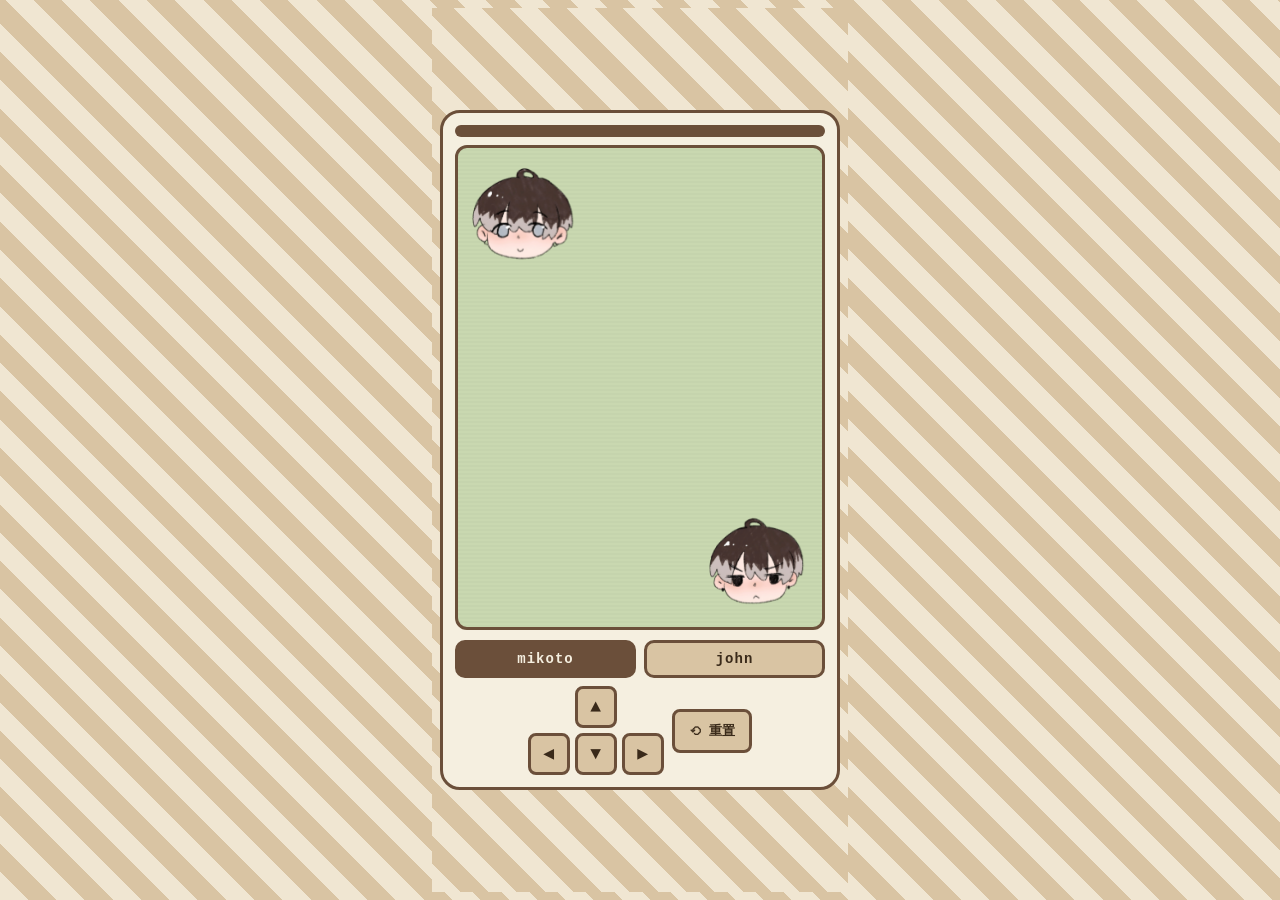
<file: index.html>
<!DOCTYPE html>
<html lang="zh-CN">
<head>
  <meta charset="UTF-8">
  <meta name="viewport" content="width=device-width, initial-scale=1.0, maximum-scale=1.0, user-scalable=no, viewport-fit=cover">
  <title>电子宠物机 · mikoto &amp; john</title>
  <link rel="stylesheet" href="style.css">
</head>
<body>

<div class="pet-machine">
  <div class="machine-header"></div>

  <div class="screen" id="screen">
    <div class="character" id="charA" data-name="mikoto">
      <div class="bubble" id="bubbleA">你好呀~</div>
      <div class="anger-mark">💢</div>
      <div class="bounce-inner">
        <img id="imgA" alt="mikoto">
      </div>
    </div>
    <div class="character" id="charB" data-name="john">
      <div class="bubble" id="bubbleB">嗨！</div>
      <div class="anger-mark">💢</div>
      <div class="bounce-inner">
        <img id="imgB" alt="john">
      </div>
    </div>
  </div>

  <div class="control-area">
    <div class="char-select-row">
      <button class="char-btn active" id="btnSelectA" data-target="A">mikoto</button>
      <button class="char-btn" id="btnSelectB" data-target="B">john</button>
    </div>

    <div class="bottom-row">
      <div class="dpad">
        <button class="up" data-dir="up">▲</button>
        <button class="left" data-dir="left">◀</button>
        <button class="down" data-dir="down">▼</button>
        <button class="right" data-dir="right">▶</button>
      </div>
      <button class="reset-btn" id="resetBtn">⟲ 重置</button>
    </div>
  </div>
</div>

<script src="script.js"></script>
</body>
</html>
</file>
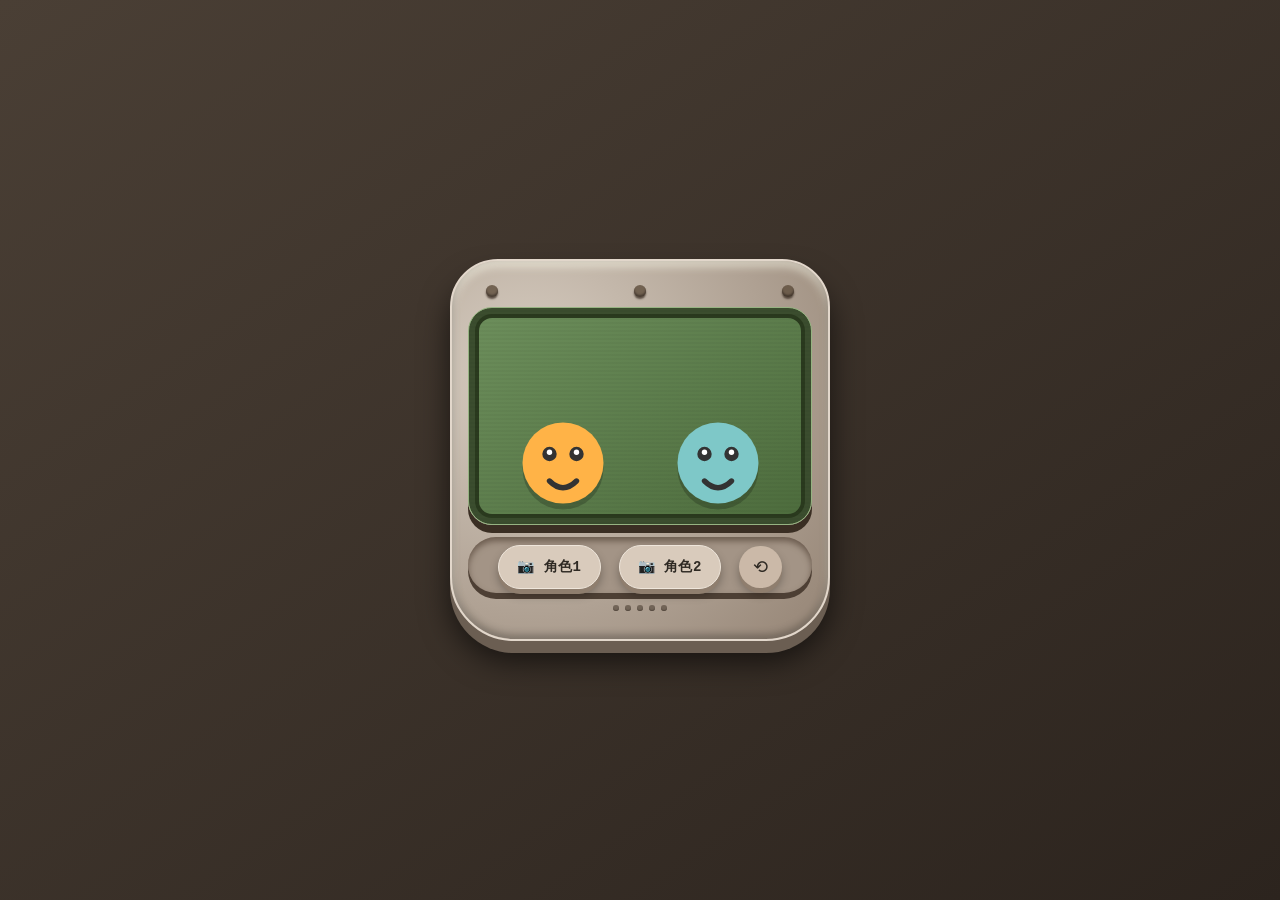
<file: deepseek_html_20260913_54193c.html>
<!DOCTYPE html>
<html lang="en">
<head>
  <meta charset="UTF-8">
  <meta name="viewport" content="width=device-width, initial-scale=1.0, maximum-scale=1.0, user-scalable=no, viewport-fit=cover">
  <title>电子宠物机 · 蹦跳双人</title>
  <style>
    * {
      box-sizing: border-box;
      -webkit-tap-highlight-color: transparent;
      user-select: none;
    }
    body {
      margin: 0;
      min-height: 100vh;
      background: linear-gradient(145deg, #4a3f35 0%, #2c241e 100%);
      display: flex;
      justify-content: center;
      align-items: center;
      font-family: 'Courier New', 'Press Start 2P', 'VT323', monospace;
      padding: 12px;
    }
    /* 电子宠物机外壳 */
    .pet-machine {
      width: 100%;
      max-width: 380px;
      background: #b7a99a;
      background-image: radial-gradient(circle at 20% 30%, #d8cec2 0%, #9b8b7c 90%);
      border-radius: 48px 48px 64px 64px;
      padding: 24px 16px 28px;
      box-shadow: 
        0 12px 0 #6b5e52,
        0 20px 30px rgba(0,0,0,0.6),
        inset 0 -4px 8px rgba(0,0,0,0.3),
        inset 0 6px 8px rgba(255,255,240,0.5);
      border: 2px solid #e2d7cb;
      position: relative;
      transition: transform 0.1s;
    }
    /* 顶部装饰按钮 */
    .machine-top-buttons {
      display: flex;
      justify-content: space-between;
      padding: 0 18px 10px;
      opacity: 0.8;
    }
    .machine-top-buttons span {
      display: inline-block;
      width: 12px;
      height: 12px;
      background: #5f4e3c;
      border-radius: 50%;
      box-shadow: inset 0 -2px 2px #2a1f16, 0 2px 2px #3f3228;
    }
    /* 屏幕区域 */
    .screen {
      background: #7b9e6b;
      background: linear-gradient(145deg, #6d8f5c, #4c6b3c);
      border-radius: 24px;
      padding: 20px 16px 16px;
      box-shadow: 
        inset 0 0 0 6px #3b4d2e,
        inset 0 0 0 10px #2a3a1e,
        0 8px 0 #3a2e23;
      border: 1px solid #96b382;
      position: relative;
      margin-bottom: 12px;
    }
    /* 像素感网格/反光 */
    .screen::after {
      content: "";
      position: absolute;
      top: 0; left: 0; right: 0; bottom: 0;
      background: repeating-linear-gradient(0deg, rgba(0,0,0,0.03) 0px, rgba(0,0,0,0.03) 2px, transparent 2px, transparent 4px);
      pointer-events: none;
      border-radius: 24px;
    }
    /* 角色舞台 */
    .stage {
      display: flex;
      justify-content: space-around;
      align-items: flex-end;
      min-height: 180px;
      position: relative;
      z-index: 2;
      padding: 0 4px;
      gap: 8px;
    }
    /* 单个角色容器 */
    .character-wrapper {
      position: relative;
      display: flex;
      flex-direction: column;
      align-items: center;
      cursor: pointer;
      transition: transform 0.1s;
      flex: 1;
      max-width: 120px;
    }
    .character-wrapper:active {
      transform: scale(0.96);
    }
    /* 图片包裹层，用于蹦跳动画 */
    .bounce-box {
      display: flex;
      justify-content: center;
      align-items: center;
      width: 90px;
      height: 90px;
      animation: bounce 1.2s infinite ease-in-out;
      transform-origin: center bottom;
    }
    .character-wrapper:nth-child(2) .bounce-box {
      animation-delay: 0.4s;
      animation-duration: 1.4s;
    }
    @keyframes bounce {
      0%, 100% { transform: translateY(0) scale(1, 1); }
      30% { transform: translateY(-14px) scale(1.02, 0.98); }
      50% { transform: translateY(-18px) scale(0.98, 1.02); }
      70% { transform: translateY(-8px) scale(1.01, 0.99); }
    }
    /* 生气状态时动画更快更抖 */
    .character-wrapper.angry .bounce-box {
      animation: angryShake 0.25s infinite alternate;
    }
    @keyframes angryShake {
      0% { transform: translateY(-2px) rotate(-3deg); }
      100% { transform: translateY(2px) rotate(3deg); }
    }
    /* 角色图片 */
    .character-img {
      width: 100%;
      height: 100%;
      object-fit: contain;
      image-rendering: crisp-edges;
      filter: drop-shadow(0 6px 0 rgba(0,0,0,0.2));
      transition: filter 0.2s;
      pointer-events: none;
      border-radius: 50%;
    }
    /* 生气时加红色滤镜 */
    .character-wrapper.angry .character-img {
      filter: drop-shadow(0 0 8px #ff4d4d) brightness(1.1) sepia(0.3) hue-rotate(-20deg);
    }
    /* 气泡对话框 */
    .speech-bubble {
      position: absolute;
      bottom: 100%;
      left: 50%;
      transform: translateX(-50%) translateY(-8px) scale(0.8);
      background: #fef9e7;
      color: #2d2d2d;
      padding: 8px 12px;
      border-radius: 18px;
      font-size: 14px;
      font-weight: bold;
      white-space: nowrap;
      box-shadow: 0 4px 0 #a09b8c, 0 8px 12px rgba(0,0,0,0.3);
      border: 2px solid #4a3f35;
      opacity: 0;
      pointer-events: none;
      transition: opacity 0.2s, transform 0.2s;
      z-index: 999;
      font-family: 'Courier New', monospace;
      letter-spacing: 0.5px;
    }
    .speech-bubble::after {
      content: "";
      position: absolute;
      top: 100%;
      left: 50%;
      margin-left: -8px;
      border: 8px solid transparent;
      border-top-color: #4a3f35;
    }
    .speech-bubble::before {
      content: "";
      position: absolute;
      top: 100%;
      left: 50%;
      margin-left: -6px;
      border: 6px solid transparent;
      border-top-color: #fef9e7;
      z-index: 1;
    }
    .speech-bubble.show {
      opacity: 1;
      transform: translateX(-50%) translateY(-16px) scale(1);
    }
    /* 生气图标装饰 */
    .anger-mark {
      position: absolute;
      top: -10px;
      right: -5px;
      font-size: 24px;
      opacity: 0;
      transition: opacity 0.2s;
      text-shadow: 0 2px 0 #8b0000;
      pointer-events: none;
    }
    .character-wrapper.angry .anger-mark {
      opacity: 1;
      animation: angerPop 0.3s infinite alternate;
    }
    @keyframes angerPop {
      from { transform: scale(0.9) rotate(-5deg); }
      to { transform: scale(1.2) rotate(5deg); }
    }

    /* 底部按钮区 */
    .controls {
      display: flex;
      justify-content: center;
      gap: 18px;
      align-items: center;
      padding: 8px 10px 4px;
      background: #a39486;
      border-radius: 60px;
      box-shadow: inset 0 4px 6px #6b5b4e, 0 6px 0 #4d3f34;
      margin-top: 8px;
      flex-wrap: wrap;
    }
    .upload-btn {
      background: #d9cbbc;
      border: none;
      border-radius: 40px;
      padding: 12px 18px;
      font-family: 'Courier New', monospace;
      font-weight: bold;
      color: #2f2a24;
      font-size: 14px;
      box-shadow: 0 5px 0 #8f7e6e, 0 6px 10px rgba(0,0,0,0.3);
      cursor: pointer;
      transition: all 0.06s linear;
      display: flex;
      align-items: center;
      gap: 6px;
      border: 1px solid #efe6db;
      letter-spacing: 0.5px;
      touch-action: manipulation;
    }
    .upload-btn:active {
      transform: translateY(4px);
      box-shadow: 0 1px 0 #8f7e6e, 0 6px 10px rgba(0,0,0,0.2);
    }
    .upload-btn input {
      display: none;
    }
    .reset-btn {
      background: #cbb9a8;
      border: none;
      border-radius: 50px;
      padding: 12px 14px;
      font-size: 18px;
      box-shadow: 0 5px 0 #8f7e6e, 0 6px 10px rgba(0,0,0,0.3);
      cursor: pointer;
      transition: all 0.06s linear;
      color: #2f2a24;
      touch-action: manipulation;
      display: flex;
      align-items: center;
      justify-content: center;
      line-height: 1;
    }
    .reset-btn:active {
      transform: translateY(4px);
      box-shadow: 0 1px 0 #8f7e6e, 0 6px 10px rgba(0,0,0,0.2);
    }

    /* 底部装饰 */
    .speaker-grill {
      display: flex;
      justify-content: center;
      gap: 6px;
      margin-top: 12px;
      opacity: 0.7;
    }
    .speaker-grill div {
      width: 6px;
      height: 6px;
      background: #5a4d40;
      border-radius: 50%;
      box-shadow: inset 0 -1px 1px #2f251e;
    }

    /* 隐藏的文件输入 */
    #fileInput1, #fileInput2 {
      display: none;
    }
  </style>
</head>
<body>
<div class="pet-machine">
  <!-- 顶部装饰按钮 -->
  <div class="machine-top-buttons">
    <span></span><span></span><span></span>
  </div>

  <!-- 主屏幕 -->
  <div class="screen">
    <div class="stage" id="stage">
      <!-- 角色1 -->
      <div class="character-wrapper" id="char1Wrapper" data-id="1">
        <div class="speech-bubble" id="bubble1">你好呀~</div>
        <div class="anger-mark">💢</div>
        <div class="bounce-box">
          <img class="character-img" id="char1Img" src="data:image/svg+xml,%3Csvg xmlns='http://www.w3.org/2000/svg' viewBox='0 0 100 100'%3E%3Ccircle cx='50' cy='50' r='45' fill='%23FFB347'/%3E%3Ccircle cx='35' cy='40' r='8' fill='%23333'/%3E%3Ccircle cx='65' cy='40' r='8' fill='%23333'/%3E%3Ccircle cx='35' cy='38' r='3' fill='white'/%3E%3Ccircle cx='65' cy='38' r='3' fill='white'/%3E%3Cpath d='M35 70 Q50 85 65 70' stroke='%23333' stroke-width='6' fill='none' stroke-linecap='round'/%3E%3C/svg%3E" alt="角色1">
        </div>
      </div>
      <!-- 角色2 -->
      <div class="character-wrapper" id="char2Wrapper" data-id="2">
        <div class="speech-bubble" id="bubble2">嗨！</div>
        <div class="anger-mark">💢</div>
        <div class="bounce-box">
          <img class="character-img" id="char2Img" src="data:image/svg+xml,%3Csvg xmlns='http://www.w3.org/2000/svg' viewBox='0 0 100 100'%3E%3Ccircle cx='50' cy='50' r='45' fill='%237EC8C8'/%3E%3Ccircle cx='35' cy='40' r='8' fill='%23333'/%3E%3Ccircle cx='65' cy='40' r='8' fill='%23333'/%3E%3Ccircle cx='35' cy='38' r='3' fill='white'/%3E%3Ccircle cx='65' cy='38' r='3' fill='white'/%3E%3Cpath d='M35 70 Q50 85 65 70' stroke='%23333' stroke-width='6' fill='none' stroke-linecap='round'/%3E%3C/svg%3E" alt="角色2">
        </div>
      </div>
    </div>
  </div>

  <!-- 控制区：上传图片、重置 -->
  <div class="controls">
    <button class="upload-btn" id="uploadBtn1">
      📷 角色1
      <input type="file" accept="image/*" id="fileInput1">
    </button>
    <button class="upload-btn" id="uploadBtn2">
      📷 角色2
      <input type="file" accept="image/*" id="fileInput2">
    </button>
    <button class="reset-btn" id="resetBtn" title="重置为默认形象">⟲</button>
  </div>

  <!-- 扬声器装饰 -->
  <div class="speaker-grill">
    <div></div><div></div><div></div><div></div><div></div>
  </div>
</div>

<script>
  (function(){
    // ---------- 角色状态管理 ----------
    const charWrappers = {
      1: document.getElementById('char1Wrapper'),
      2: document.getElementById('char2Wrapper')
    };
    const charImgs = {
      1: document.getElementById('char1Img'),
      2: document.getElementById('char2Img')
    };
    const bubbles = {
      1: document.getElementById('bubble1'),
      2: document.getElementById('bubble2')
    };

    // 每个角色的点击计数、生气阈值、气泡定时器
    const state = {
      1: { clickCount: 0, isAngry: false, bubbleTimer: null, angerTimer: null },
      2: { clickCount: 0, isAngry: false, bubbleTimer: null, angerTimer: null }
    };

    // 对话文案池
    const normalTexts = [
      '嘻嘻~', '你好呀！', '今天天气不错', '要一起玩吗？', 
      '啾啾~', '抱抱！', '(*^▽^*)', '你点我干嘛~'
    ];
    const angryTexts = [
      '别点了！', '生气了😠', '再点就咬你！', '哼！', 
      '烦死了！', '走开啦！', '💢💢💢', '不理你了！'
    ];

    // 生气阈值：点击多少次变生气
    const ANGRY_THRESHOLD = 4;
    // 生气后如果一段时间没点击，自动恢复
    const ANGER_COOLDOWN = 4000; // 4秒

    // ---------- 工具函数 ----------
    function getRandomItem(arr) {
      return arr[Math.floor(Math.random() * arr.length)];
    }

    // 显示气泡
    function showBubble(charId, text) {
      const bubble = bubbles[charId];
      if (!bubble) return;
      // 清除之前的定时器
      if (state[charId].bubbleTimer) {
        clearTimeout(state[charId].bubbleTimer);
        state[charId].bubbleTimer = null;
      }
      bubble.textContent = text;
      bubble.classList.add('show');
      // 2.2秒后自动隐藏
      state[charId].bubbleTimer = setTimeout(() => {
        bubble.classList.remove('show');
        state[charId].bubbleTimer = null;
      }, 2200);
    }

    // 设置生气状态
    function setAngry(charId, angry) {
      const wrapper = charWrappers[charId];
      const st = state[charId];
      if (!wrapper || !st) return;

      if (angry) {
        wrapper.classList.add('angry');
        st.isAngry = true;
        // 清除之前的恢复定时器
        if (st.angerTimer) {
          clearTimeout(st.angerTimer);
          st.angerTimer = null;
        }
        // 设定一段时间后自动消气
        st.angerTimer = setTimeout(() => {
          setAngry(charId, false);
          // 消气时重置点击计数
          st.clickCount = 0;
          // 可选：显示消气气泡
          showBubble(charId, '哼…原谅你了');
        }, ANGER_COOLDOWN);
      } else {
        wrapper.classList.remove('angry');
        st.isAngry = false;
        // 清除恢复定时器
        if (st.angerTimer) {
          clearTimeout(st.angerTimer);
          st.angerTimer = null;
        }
      }
    }

    // 处理角色点击
    function handleCharacterClick(charId) {
      const st = state[charId];
      if (!st) return;

      // 如果当前是生气状态，直接显示生气文本并重置计时器（延长生气）
      if (st.isAngry) {
        st.clickCount += 1; // 增加计数但无实际作用，仅保持
        showBubble(charId, getRandomItem(angryTexts));
        // 延长生气时间：重置angerTimer
        if (st.angerTimer) {
          clearTimeout(st.angerTimer);
        }
        st.angerTimer = setTimeout(() => {
          setAngry(charId, false);
          st.clickCount = 0;
          showBubble(charId, '哼…原谅你了');
        }, ANGER_COOLDOWN);
        return;
      }

      // 正常状态：增加点击计数
      st.clickCount += 1;

      // 判断是否达到生气阈值
      if (st.clickCount >= ANGRY_THRESHOLD) {
        // 生气！
        setAngry(charId, true);
        showBubble(charId, getRandomItem(angryTexts));
        // 注意：setAngry 里会设置 angerTimer，但我们需要保留点击计数直到消气重置
        // 不过 setAngry 中触发的恢复会重置点击计数，ok
        // 但这里还要保证生气时如果又点击会延长（上面已经处理）
      } else {
        // 正常显示对话
        showBubble(charId, getRandomItem(normalTexts));
      }
    }

    // ---------- 绑定点击事件（触摸+鼠标） ----------
    function bindCharacterEvents(charId) {
      const wrapper = charWrappers[charId];
      if (!wrapper) return;

      const clickHandler = (e) => {
        e.preventDefault();
        e.stopPropagation();
        handleCharacterClick(charId);
      };

      // 使用 touchstart 和 mousedown 兼容，避免延迟；用 pointerdown 更统一
      wrapper.addEventListener('pointerdown', clickHandler);
      // 防止移动端双击缩放（已在meta中禁止）
    }

    // 初始化两个角色的事件
    bindCharacterEvents(1);
    bindCharacterEvents(2);

    // ---------- 图片上传 ----------
    const fileInput1 = document.getElementById('fileInput1');
    const fileInput2 = document.getElementById('fileInput2');
    const uploadBtn1 = document.getElementById('uploadBtn1');
    const uploadBtn2 = document.getElementById('uploadBtn2');

    // 点击按钮触发文件选择
    uploadBtn1.addEventListener('click', (e) => {
      e.preventDefault();
      fileInput1.click();
    });
    uploadBtn2.addEventListener('click', (e) => {
      e.preventDefault();
      fileInput2.click();
    });

    // 处理文件选择
    function handleFileUpload(input, charId) {
      input.addEventListener('change', (event) => {
        const file = event.target.files[0];
        if (!file) return;
        const reader = new FileReader();
        reader.onload = (e) => {
          const dataUrl = e.target.result;
          if (charImgs[charId]) {
            charImgs[charId].src = dataUrl;
          }
          // 保存到 localStorage
          try {
            localStorage.setItem(`pet_char_${charId}`, dataUrl);
          } catch (err) {
            console.warn('图片太大，无法保存到localStorage', err);
          }
        };
        reader.readAsDataURL(file);
        // 清空 input 值，以便再次选择同一文件也能触发 change
        input.value = '';
      });
    }

    handleFileUpload(fileInput1, 1);
    handleFileUpload(fileInput2, 2);

    // 加载时读取 localStorage 中的自定义图片
    function loadSavedImages() {
      [1, 2].forEach(charId => {
        try {
          const saved = localStorage.getItem(`pet_char_${charId}`);
          if (saved && charImgs[charId]) {
            charImgs[charId].src = saved;
          }
        } catch (err) { /* ignore */ }
      });
    }
    loadSavedImages();

    // ---------- 重置为默认形象 ----------
    const resetBtn = document.getElementById('resetBtn');
    resetBtn.addEventListener('click', () => {
      // 默认 SVG 数据
      const defaultSvg1 = "data:image/svg+xml,%3Csvg xmlns='http://www.w3.org/2000/svg' viewBox='0 0 100 100'%3E%3Ccircle cx='50' cy='50' r='45' fill='%23FFB347'/%3E%3Ccircle cx='35' cy='40' r='8' fill='%23333'/%3E%3Ccircle cx='65' cy='40' r='8' fill='%23333'/%3E%3Ccircle cx='35' cy='38' r='3' fill='white'/%3E%3Ccircle cx='65' cy='38' r='3' fill='white'/%3E%3Cpath d='M35 70 Q50 85 65 70' stroke='%23333' stroke-width='6' fill='none' stroke-linecap='round'/%3E%3C/svg%3E";
      const defaultSvg2 = "data:image/svg+xml,%3Csvg xmlns='http://www.w3.org/2000/svg' viewBox='0 0 100 100'%3E%3Ccircle cx='50' cy='50' r='45' fill='%237EC8C8'/%3E%3Ccircle cx='35' cy='40' r='8' fill='%23333'/%3E%3Ccircle cx='65' cy='40' r='8' fill='%23333'/%3E%3Ccircle cx='35' cy='38' r='3' fill='white'/%3E%3Ccircle cx='65' cy='38' r='3' fill='white'/%3E%3Cpath d='M35 70 Q50 85 65 70' stroke='%23333' stroke-width='6' fill='none' stroke-linecap='round'/%3E%3C/svg%3E";
      
      charImgs[1].src = defaultSvg1;
      charImgs[2].src = defaultSvg2;
      
      // 移除保存的图片
      localStorage.removeItem('pet_char_1');
      localStorage.removeItem('pet_char_2');

      // 重置生气状态和计数
      [1, 2].forEach(charId => {
        setAngry(charId, false);
        state[charId].clickCount = 0;
        if (state[charId].bubbleTimer) {
          clearTimeout(state[charId].bubbleTimer);
          state[charId].bubbleTimer = null;
        }
        bubbles[charId].classList.remove('show');
      });
    });

    // 防止页面滑动/缩放干扰（可选）
    document.addEventListener('touchmove', (e) => {
      if (e.target.closest('.character-wrapper')) {
        e.preventDefault();
      }
    }, { passive: false });

    // 清理定时器（页面卸载时，可选）
    window.addEventListener('beforeunload', () => {
      [1, 2].forEach(charId => {
        if (state[charId].bubbleTimer) clearTimeout(state[charId].bubbleTimer);
        if (state[charId].angerTimer) clearTimeout(state[charId].angerTimer);
      });
    });

  })();
</script>
</body>
</html>
</file>
<file: style.css>
* {
  box-sizing: border-box;
  -webkit-tap-highlight-color: transparent;
  user-select: none;
}

html, body {
  margin: 0;
  padding: 0;
  height: 100%;
  overflow: hidden;
  font-family: 'Courier New', 'PingFang SC', monospace;
  background: repeating-linear-gradient(
    45deg,
    #f0e6d2 0px,
    #f0e6d2 20px,
    #d9c4a3 20px,
    #d9c4a3 40px
  );
  display: flex;
  justify-content: center;
  align-items: center;
  padding: 8px;
}

.pet-machine {
  width: 94vw;
  max-width: 400px;
  height: 88vh;
  max-height: 680px;
  background: #f5efe0;
  border: 3px solid #6b4f3a;
  border-radius: 20px;
  padding: 12px;
  display: flex;
  flex-direction: column;
  position: relative;
}

.machine-header {
  height: 12px;
  background: #6b4f3a;
  border-radius: 6px;
  margin-bottom: 8px;
  flex-shrink: 0;
}

.screen {
  flex: 1;
  min-height: 180px;
  background: #c9d8b0;
  border: 3px solid #6b4f3a;
  border-radius: 12px;
  position: relative;
  overflow: hidden;
  margin-bottom: 10px;
}

.screen::after {
  content: "";
  position: absolute;
  inset: 0;
  background: repeating-linear-gradient(
    0deg,
    rgba(0, 0, 0, 0.02) 0px,
    rgba(0, 0, 0, 0.02) 2px,
    transparent 2px,
    transparent 4px
  );
  pointer-events: none;
}

.character {
  position: absolute;
  width: 110px;
  height: 110px;
  transition: filter 0.2s;
  will-change: left, top;
  z-index: 10;
  display: flex;
  justify-content: center;
  align-items: center;
  pointer-events: none;
}

.character img {
  width: 100%;
  height: 100%;
  object-fit: contain;
  image-rendering: crisp-edges;
  pointer-events: none;
  transition: transform 0.15s;
}

@keyframes bounce {
  0%, 100% { transform: translateY(0) scale(1, 1); }
  30% { transform: translateY(-6px) scale(1.05, 0.95); }
  50% { transform: translateY(-8px) scale(0.95, 1.05); }
  70% { transform: translateY(-3px) scale(1.02, 0.98); }
}
.character .bounce-inner {
  width: 100%;
  height: 100%;
  animation: bounce 1.2s infinite ease-in-out;
  display: flex;
  justify-content: center;
  align-items: center;
}
.character:nth-of-type(2) .bounce-inner {
  animation-delay: 0.4s;
  animation-duration: 1.4s;
}

/* mikoto 生气时：大幅抖动 */
#charA.angry .bounce-inner {
  animation: angryShake 0.2s infinite alternate;
}
@keyframes angryShake {
  0% { transform: translateY(-2px) rotate(-4deg); }
  100% { transform: translateY(2px) rotate(4deg); }
}

/* john 生气时：红色发光 */
#charB.angry img {
  filter: drop-shadow(0 0 6px #ff4d4d);
}

/* mikoto 生气时：紫色发光 */
#charA.angry img {
  filter: drop-shadow(0 0 8px #a855f7);
}

.bubble {
  position: absolute;
  bottom: 100%;
  left: 50%;
  transform: translateX(-50%) translateY(-4px) scale(0.8);
  background: #fff8e7;
  color: #3a2a1a;
  padding: 4px 10px;
  border-radius: 12px;
  font-size: 12px;
  font-weight: bold;
  white-space: nowrap;
  border: 2px solid #6b4f3a;
  opacity: 0;
  pointer-events: none;
  transition: opacity 0.2s, transform 0.2s;
  z-index: 100;
}
.bubble::after {
  content: "";
  position: absolute;
  top: 100%;
  left: 50%;
  margin-left: -6px;
  border: 6px solid transparent;
  border-top-color: #6b4f3a;
}
.bubble.show {
  opacity: 1;
  transform: translateX(-50%) translateY(-10px) scale(1);
}

.anger-mark {
  position: absolute;
  top: -6px;
  right: -6px;
  font-size: 18px;
  opacity: 0;
  transition: opacity 0.2s;
  pointer-events: none;
}
.character.angry .anger-mark {
  opacity: 1;
  animation: angerPop 0.3s infinite alternate;
}

/* mikoto 生气时不显示 💢 */
#charA.angry .anger-mark {
  display: none;
}

@keyframes angerPop {
  from { transform: scale(0.9) rotate(-5deg); }
  to { transform: scale(1.2) rotate(5deg); }
}

/* john 生气时：大幅剧烈颤抖（更生气） */
#charB.angry .bounce-inner {
  animation: johnRage 0.1s infinite alternate;
}

@keyframes johnRage {
  0%   { transform: translate(-3px, -2px) rotate(-3deg) scale(1.05); }
  25%  { transform: translate(3px, 1px) rotate(3deg) scale(1.08); }
  50%  { transform: translate(-2px, 3px) rotate(-2deg) scale(1.05); }
  75%  { transform: translate(2px, -3px) rotate(2deg) scale(1.08); }
  100% { transform: translate(-3px, -2px) rotate(-3deg) scale(1.05); }
}

@keyframes mikotoTremble {
  0%   { transform: translate(-2px, 0) rotate(-1deg); }
  25%  { transform: translate(2px, -1px) rotate(1deg); }
  50%  { transform: translate(-1px, 2px) rotate(-1deg); }
  75%  { transform: translate(1px, -2px) rotate(1deg); }
  100% { transform: translate(-2px, 0) rotate(-1deg); }
}

.control-area {
  display: flex;
  flex-direction: column;
  gap: 8px;
  flex-shrink: 0;
}

.char-select-row {
  display: flex;
  gap: 8px;
}
.char-btn {
  flex: 1;
  background: #d9c4a3;
  border: 3px solid #6b4f3a;
  border-radius: 10px;
  padding: 8px 4px;
  font-family: inherit;
  font-weight: bold;
  font-size: 14px;
  color: #3a2a1a;
  cursor: pointer;
  transition: all 0.08s;
  letter-spacing: 1px;
}
.char-btn:active {
  transform: scale(0.97);
}
.char-btn.active {
  background: #6b4f3a;
  color: #f5efe0;
}

.bottom-row {
  display: flex;
  gap: 8px;
  align-items: center;
  justify-content: center;
}

.dpad {
  display: grid;
  grid-template-columns: 42px 42px 42px;
  grid-template-rows: 42px 42px;
  gap: 5px;
}
.dpad button {
  background: #d9c4a3;
  border: 3px solid #6b4f3a;
  border-radius: 8px;
  font-size: 18px;
  font-weight: bold;
  color: #3a2a1a;
  cursor: pointer;
  transition: transform 0.08s, background 0.08s;
  display: flex;
  justify-content: center;
  align-items: center;
  line-height: 1;
  font-family: inherit;
  padding: 0;
  touch-action: none;
}
.dpad button.pressed {
  transform: scale(0.92);
  background: #c0a888;
}
.dpad .up { grid-column: 2; grid-row: 1; }
.dpad .left { grid-column: 1; grid-row: 2; }
.dpad .down { grid-column: 2; grid-row: 2; }
.dpad .right { grid-column: 3; grid-row: 2; }

.reset-btn {
  background: #d9c4a3;
  border: 3px solid #6b4f3a;
  border-radius: 8px;
  padding: 10px 14px;
  font-family: inherit;
  font-weight: bold;
  font-size: 13px;
  color: #3a2a1a;
  cursor: pointer;
  transition: all 0.08s;
  white-space: nowrap;
}
.reset-btn:active {
  transform: scale(0.97);
  background: #c0a888;
}
</file>
